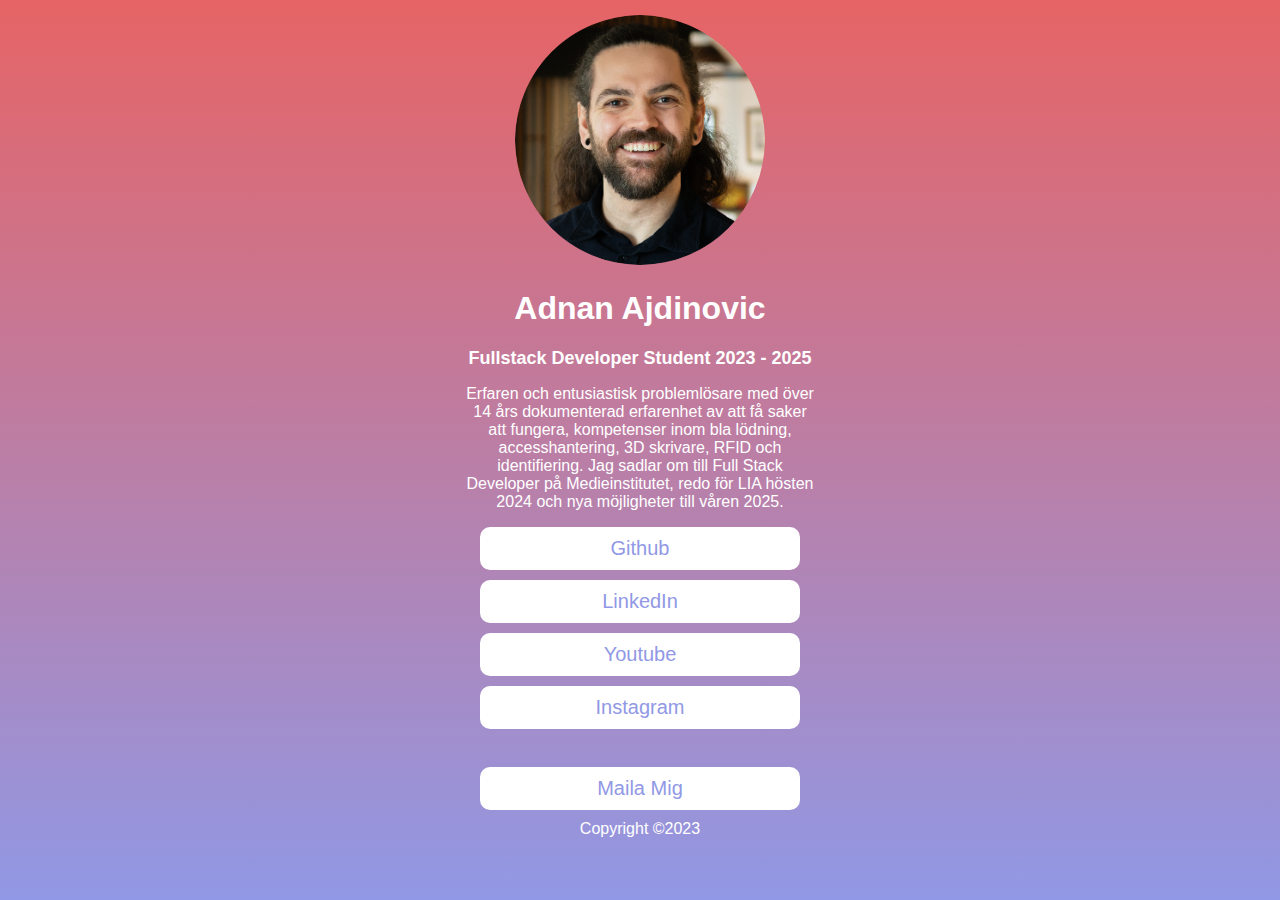
<file: adnan.nu/public_html/index.html>
<!DOCTYPE html>
<html lang="en">
  <head>
    <meta charset="UTF-8" />
    <meta name="viewport" content="width=device-width, initial-scale=1.0" />
    <title>Adnan.nu</title>
    <link rel="stylesheet" href="css/main.css" />
  </head>
  <body>
    <div id="container">
      <img src="./pictures/adnan.png" alt="Bild på Adnan" />

      <h1>Adnan Ajdinovic</h1>

      <h2>Fullstack Developer Student 2023 - 2025</h2>
      <p>
        Erfaren och entusiastisk problemlösare med över 14 års dokumenterad
        erfarenhet av att få saker att fungera, kompetenser inom bla lödning,
        accesshantering, 3D skrivare, RFID och identifiering. Jag sadlar om
        till
        Full Stack Developer på Medieinstitutet, redo för LIA hösten 2024 och
        nya möjligheter till våren 2025.
      </p>
      <a target="_blank" href="https://github.com/Dinofix">Github</a>
      <a
        target="_blank"
        href="https://www.linkedin.com/in/adnan-a-9432061b6/"
        >LinkedIn</a
      >
      <a target="_blank" href="https://www.youtube.com/@Lurxy"
        >Youtube</a
      >
      <a
        target="_blank"
        href="https://www.instagram.com/dinofix?igsh=dnJ6dmdiemM2MzJk&utm_source=qr"
        >Instagram</a
      > </br>
      <footer>
        <a href="mailto:hej@adnan.nu" target="_blank">Maila Mig</a>
        Copyright ©2023
      </footer>
    </div>
  </body>
</html>
</file>
<file: adnan.nu/public_html/css/main.css>
body {
  font-family: "Trebuchet MS", "Lucida Sans Unicode", "Lucida Grande",
    "Lucida Sans", Arial, sans-serif;
  color: white;
  text-align: center;
  margin: 15px;
  background: linear-gradient(#e66465, #9198e5);
}

img {
  width: 250px;
  border-radius: 125px;
}

h2 {
  font-size: 18px;
}

a,
a:hover,
a:focus,
a:active {
  text-decoration: none;
  background-color: white;
  font-size: 20px;
  border-radius: 10px;
  padding: 10px;
  display: block;
  margin: 10px;
  color: #9198e5;
  width: 300px;
  margin-left: auto;
  margin-right: auto;
}

html {
  min-height: 100%;
}

p {
  width: 350px;
  display: block;
  margin-left: auto;
  margin-right: auto;
}
</file>
